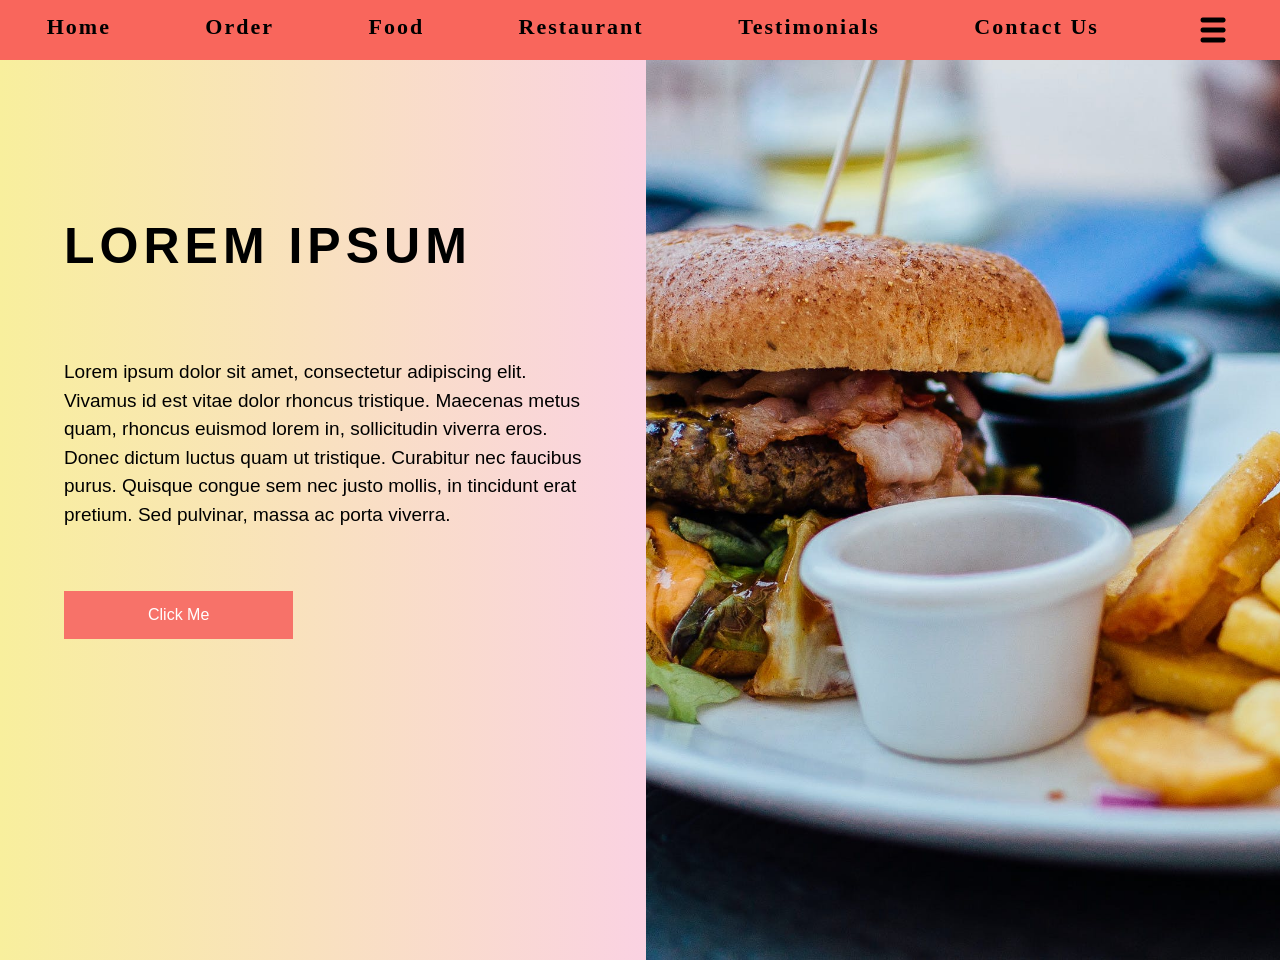
<file: index.html>
<!DOCTYPE html>
<html lang="en">

<head>
    <meta charset="UTF-8">
    <meta name="viewport" content="width=device-width, initial-scale=1.0">
    <title>OrderFood</title>
    <link rel="stylesheet" href="style.css">
</head>

<body>
    <div>

        <div class="navbar">
            <a href="#home"><strong>Home</strong></a>
            <a href="#news"><strong>Order</strong></a>
            <a href="#contact">Food</a>
            <a href="#about">Restaurant</a>
            <a href="#about">Testimonials</a>
            <a href="#about">Contact Us</a>
            <img src="menu-bar.png" alt="menu-bar">
        </div>

        <div class="container">
            <div class="content">
                <h1>LOREM IPSUM</h1>
                <p>Lorem ipsum dolor sit amet, consectetur adipiscing elit. Vivamus
                    id est vitae dolor rhoncus tristique. Maecenas metus quam,
                    rhoncus euismod lorem in, sollicitudin viverra eros. Donec
                    dictum luctus quam ut tristique. Curabitur nec faucibus purus.
                    Quisque congue sem nec justo mollis, in tincidunt erat pretium.
                    Sed pulvinar, massa ac porta viverra.
                </p>
                <a href="#" class="button">Click Me</a>
            </div>

            <div class="section-image">
                <img src="pic1.jpg" alt="food-img">
            </div>
        </div>

    </div>

    <!-- <script>
         var screen = window.innerWidth
         alert(screen)
     </script> -->
</body>

</html>
</file>
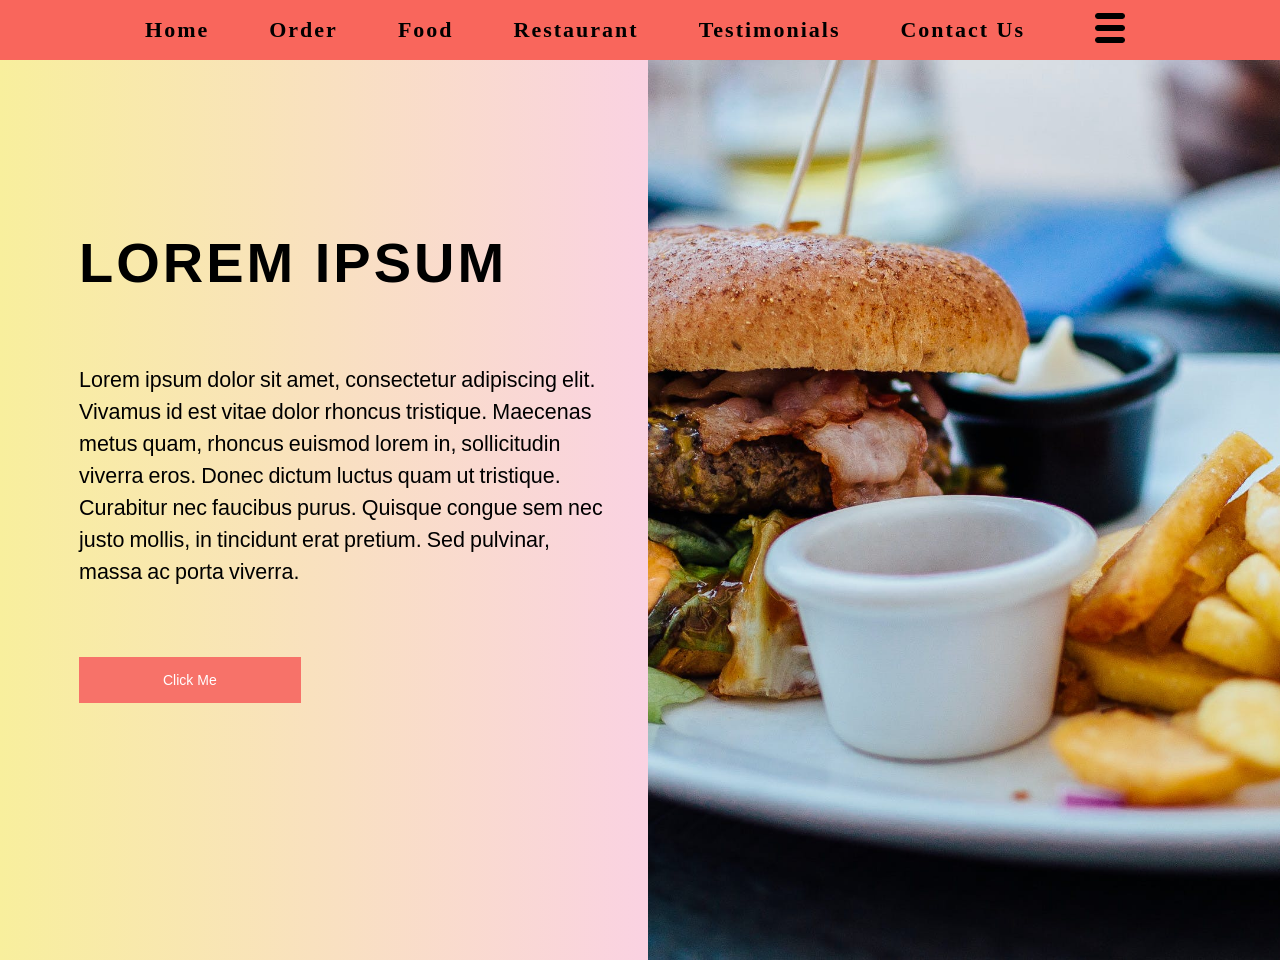
<file: orderFood.html>
<!DOCTYPE html>
<html>

<head>
    <style>
        body {
            margin: 0;
            font-family: Arial, Helvetica, sans-serif;
        }

        .topnav {
            overflow: hidden;
            background-color: #f9665c;
            position: sticky;
            top: 0;
            display: flex;
            justify-content: center;
            height: 60px;
            align-items: center;
            font-family: 'Times New Roman';
            font-weight: bold;
        }

        .topnav a {
            color: black;
            text-align: center;
            padding: 18px 5px;
            text-decoration: none;
            font-size: 22px;
            font-weight: bold;
            margin: 0 25px;
            line-height: 1;
            letter-spacing: 2px;
        }

        .topnav a:hover {
            color: black;
        }

        .topnav img {
            height: 48px;
            width: auto;
            padding: 40px 1px;
        }

        .container {
            display: flex;
            height: 100vh;

        }

        .content {
            flex: 0.9;
            padding: 40px;
            box-sizing: border-box;
            overflow-y: auto;
            background: linear-gradient(to right, #f8ef9d, #fad2e2);
        }

        .section-image {
            flex: 1;
            background-image: url('./pic1.jpg');
            background-size: cover;
            background-position: center;
        }

        .content h1 {
            font-size: 3.5em;
            font-family: Arial, Helvetica, sans-serif;
            letter-spacing: 3px;
            margin-top: 130px;
            margin-bottom: 12px;
            margin-left: 39px;
        }

        .content p {
            font-size: 21.5px;
            margin-top: 69px;
            margin-bottom: 53px;
            margin-left: 39px;
            font-family: Arial, Helvetica, sans-serif;
            line-height: 32px;
            box-sizing: content-box;
            font-style: normal;
            word-spacing: -1px;
        }

        .button {
            background-color: #f77269;
            border: none;
            color: white;
            padding: 15px 84px;
            text-align: center;
            text-decoration: none;
            display: inline-block;
            font-size: 14px;
            margin: 16px 2px;
            cursor: pointer;
            margin-left: 39px;
        }

        @media (max-width: 768px) {
            .container {
                flex-direction: column;
            }

            .section-image {
                height: 50vh;

            }

            .content {
                height: 50vh;
            }
        }
    </style>
</head>

<body>
    <div class="topnav">
        <a class="active" href="#home"><strong>Home</strong></a>
        <a href="#news"><strong>Order</strong></a>
        <a href="#contact">Food</a>
        <a href="#about">Restaurant</a>
        <a href="#about">Testimonials</a>
        <a href="#about">Contact Us</a>
        <a><img src="menu-bar.png" alt="menu-bar"></a>
    </div>

    <div class="container">
        <div class="content">
            <h1>LOREM IPSUM</h1>
            <p>Lorem ipsum dolor sit amet, consectetur adipiscing elit. Vivamus
                id est vitae dolor rhoncus tristique. Maecenas metus quam,
                rhoncus euismod lorem in, sollicitudin viverra eros. Donec
                dictum luctus quam ut tristique. Curabitur nec faucibus purus.
                Quisque congue sem nec justo mollis, in tincidunt erat pretium.
                Sed pulvinar, massa ac porta viverra.
            </p>
            <a href="#" class="button">Click Me</a>
        </div>

        <div class="section-image">
        </div>
    </div>
</body>

</html>
</file>
<file: style.css>
body {
    margin: 0;
    overflow: hidden;
}

/* Desktops (300px and above) */
@media screen and (min-width: 300px) and (max-width: 599px) {
    .navbar {
        background-color: #f9665c;
        display: flex;
        flex-wrap: wrap;
        flex-direction: column;
        justify-content: space-evenly;
        height: 140px;
        font-weight: bold;
    }

    .navbar a {
        color: black;
        padding: 16px 20px 10px 20px;
        text-decoration: none;
        font-family: Georgia;
        font-size: 20px;
        font-weight: bold;
        line-height: 1;
        letter-spacing: 1px;
    }

    .navbar img {
        height: 40px;
        width: 40px;
        padding: 10px 0px 0px 0px;
    }

    .container {
        display: flex;
        overflow: auto;
        flex-wrap: wrap;
        height: 85vh;
    }

    .content {
        width: auto;
        background: linear-gradient(to right, #f8ef9d, #fad2e2);
        padding: 5%;
        font-family: Arial;
    }

    .content h1 {
        font-size: 30px;
        letter-spacing: 4px;
        text-align: center;
    }

    .content p {
        font-size: 16px;
        line-height: 1.5;
        text-align: center;
    }

    .section-image {
        width: auto;
    }

    .section-image img {
        height: 100%;
        width: 100%;
    }

    .button {
        background-color: #f77269;
        color: white;
        padding: 15px 84px;
        text-align: center;
        text-decoration: none;
        display: block;
        font-size: 16px;
        cursor: pointer;
        margin: 10% 0 0 0;
    }
}

/* Desktops (600px and above) */
@media screen and (min-width: 601px) and (max-width: 899px) {
    .navbar {
        background-color: #f9665c;
        display: flex;
        flex-wrap: wrap;
        flex-direction: column;
        justify-content: space-around;
        height: 100px;
        font-weight: bold;
        overflow: hidden;
    }

    .navbar a {
        color: black;
        padding: 16px 20px 10px 20px;
        text-decoration: none;
        font-family: Georgia;
        font-size: 20px;
        font-weight: bold;
        line-height: 1;
        letter-spacing: 1px;
    }

    .navbar img {
        height: 40px;
        width: 40px;
        padding: 10px 0px 0px 0px;
    }

    .container {
        display: flex;
        overflow: auto;
        flex-wrap: wrap;
    }

    .content {
        width: auto;
        background: linear-gradient(to right, #f8ef9d, #fad2e2);
        padding: 5%;
        font-family: Arial;
    }

    .content h1 {
        font-size: 35px;
        letter-spacing: 4px;
        text-align: center;
    }

    .content p {
        font-size: 18px;
        line-height: 1.5;
        text-align: center;
    }

    .section-image {
        width: auto;
    }

    .section-image img {
        height: 100%;
        width: 100%;
    }

    .button {
        background-color: #f77269;
        color: white;
        padding: 15px 84px;
        text-align: center;
        text-decoration: none;
        display: block;
        font-size: 16px;
        cursor: pointer;
    }
}

/* Desktops (900px and above) */
@media screen and (min-width: 900px) {
    .navbar {
        background-color: #f9665c;
        display: flex;
        justify-content: space-around;
        height: 65px;
        font-weight: bold;
        overflow: hidden;
    }

    .navbar a {
        color: black;
        padding: 18px 2px 0px 2px;
        text-decoration: none;
        font-family: Georgia;
        font-size: 20px;
        font-weight: bold;
        line-height: 1;
        letter-spacing: 1px;
    }

    .navbar img {
        height: 40px;
        width: 40px;
        padding: 10px 0px 0px 0px;
    }

    .container {
        display: flex;
        height: 100vh;
    }

    .content {
        width: 45%;
        background: linear-gradient(to right, #f8ef9d, #fad2e2);
        padding: 5%;
        font-family: Arial;
    }

    .content h1 {
        font-size: 45px;
        letter-spacing: 4px;
        margin: 35% 0 0 0;
    }

    .content p {
        font-size: 18px;
        line-height: 1.5;
        margin: 20% 0 0 0;
    }

    .section-image {
        width: 55%;
    }

    .section-image img {
        height: 100%;
        width: 100%;
        object-fit: cover;
        object-position: 40% 100%;
    }

    .button {
        background-color: #f77269;
        color: white;
        padding: 15px 84px;
        text-align: center;
        text-decoration: none;
        display: inline-block;
        font-size: 16px;
        margin: 16% 0 0 0;
        cursor: pointer;
    }
}

/* Desktops (1200px and above) */
@media screen and (min-width: 1200px) {
    .navbar {
        background-color: #f9665c;
        display: flex;
        justify-content: space-around;
        height: 60px;
        font-weight: bold;
        overflow: hidden;
    }

    .navbar a {
        color: black;
        padding: 16px 1px 0px 0px;
        text-decoration: none;
        font-family: Georgia;
        font-size: 22px;
        font-weight: bold;
        line-height: 1;
        letter-spacing: 2px;
    }

    .navbar img {
        height: 40px;
        width: 40px;
        padding: 10px 0px 0px 0px;
    }

    .container {
        display: flex;
        height: 100vh;
    }

    .content {
        width: 45%;
        background: linear-gradient(to right, #f8ef9d, #fad2e2);
        padding: 5%;
        font-family: Arial;
    }

    .content h1 {
        font-size: 50px;
        letter-spacing: 5px;
        margin: 18% 0 0 0;
    }

    .content p {
        font-size: 19px;
        line-height: 1.5;
        margin: 16% 0 0 0;
    }

    .section-image {
        width: 55%;
    }

    .section-image img {
        height: 100%;
        width: 100%;
        object-fit: cover;
        object-position: 45% 100%;
    }

    .button {
        background-color: #f77269;
        color: white;
        padding: 15px 84px;
        text-align: center;
        text-decoration: none;
        display: inline-block;
        font-size: 16px;
        margin: 12% 0 0 0;
        cursor: pointer;
    }
}

/* Desktops (1530px and above) */
@media screen and (min-width: 1536px) {
    .navbar {
        background-color: #f9665c;
        display: flex;
        justify-content: space-around;
        height: 60px;
        font-weight: bold;
        overflow: hidden;
    }

    .navbar a {
        color: black;
        padding: 16px 1px 0px 0px;
        text-decoration: none;
        font-family: Georgia;
        font-size: 22px;
        font-weight: bold;
        line-height: 1;
        letter-spacing: 2px;
    }

    .navbar img {
        height: 40px;
        width: 40px;
        padding: 10px 0px 0px 0px;
    }

    .container {
        display: flex;
        height: 100vh;
    }

    .content {
        width: 45%;
        background: linear-gradient(to right, #f8ef9d, #fad2e2);
        padding: 5%;
        font-family: Arial;
    }

    .content h1 {
        font-size: 60px;
        letter-spacing: 5px;
        margin: 12% 0 0 0;
    }

    .content p {
        font-size: 22px;
        line-height: 1.5;
        margin: 12% 0 0 0;
    }

    .section-image {
        width: 55%;
    }

    .section-image img {
        height: 100%;
        width: 100%;
        object-fit: cover;
        object-position: 60% 100%;
    }

    .button {
        background-color: #f77269;
        color: white;
        padding: 15px 84px;
        text-align: center;
        text-decoration: none;
        display: inline-block;
        font-size: 16px;
        margin: 12% 0 0 0;
        cursor: pointer;
    }
}
</file>
